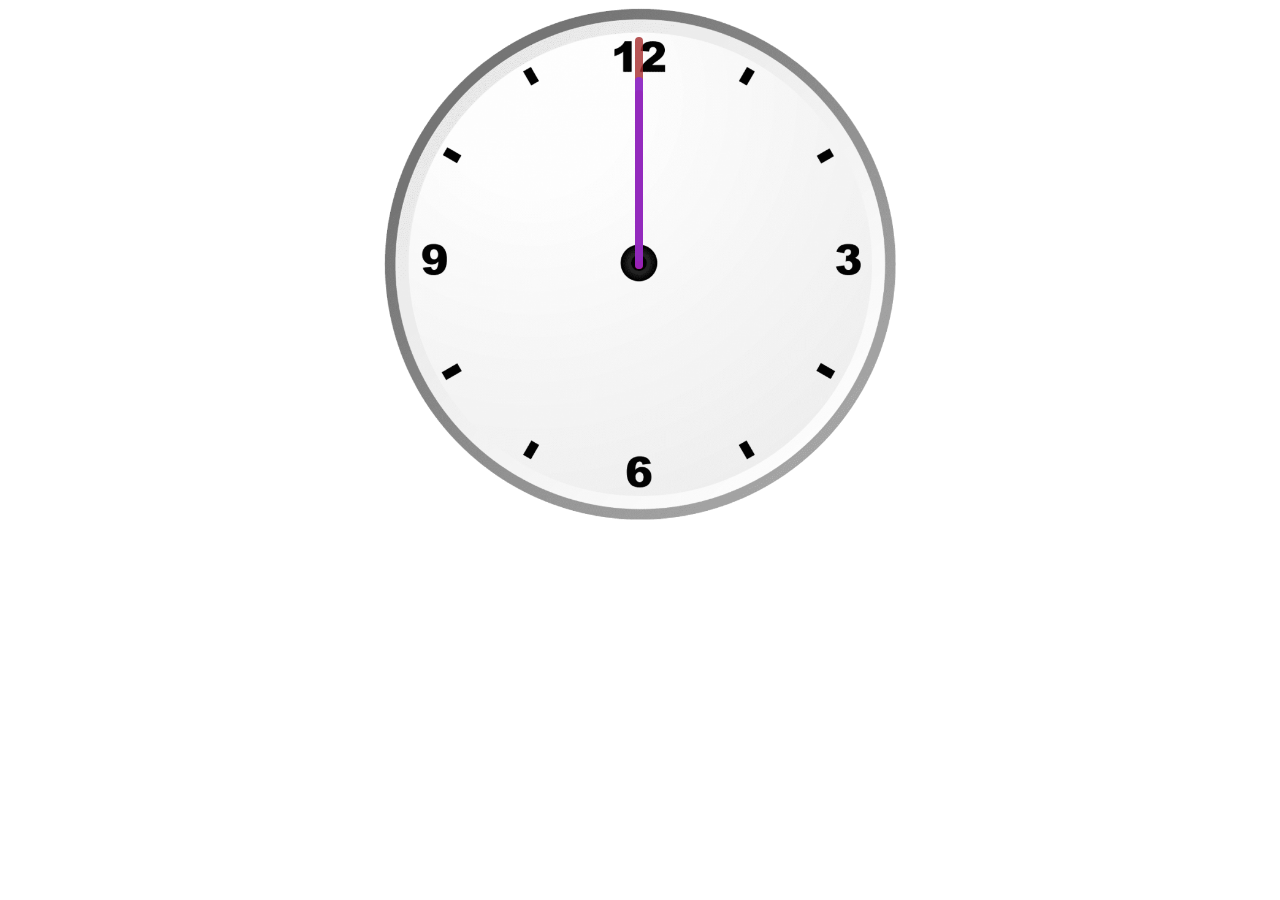
<file: index.html>
<!DOCTYPE html>
<html lang="en">
<head>
    <meta charset="UTF-8">
    <meta name="viewport" content="width=device-width, initial-scale=1.0">
    <title>clock</title>
    <link rel="stylesheet" href="style.css">
    <script src="clock.js"></script>
</head>
<body>
    <div id="clockContainer">
    <div id="hour"></div>
    <div id="minute"></div>
    <div id="second"></div>
</div>
</body>
</html>
</file>
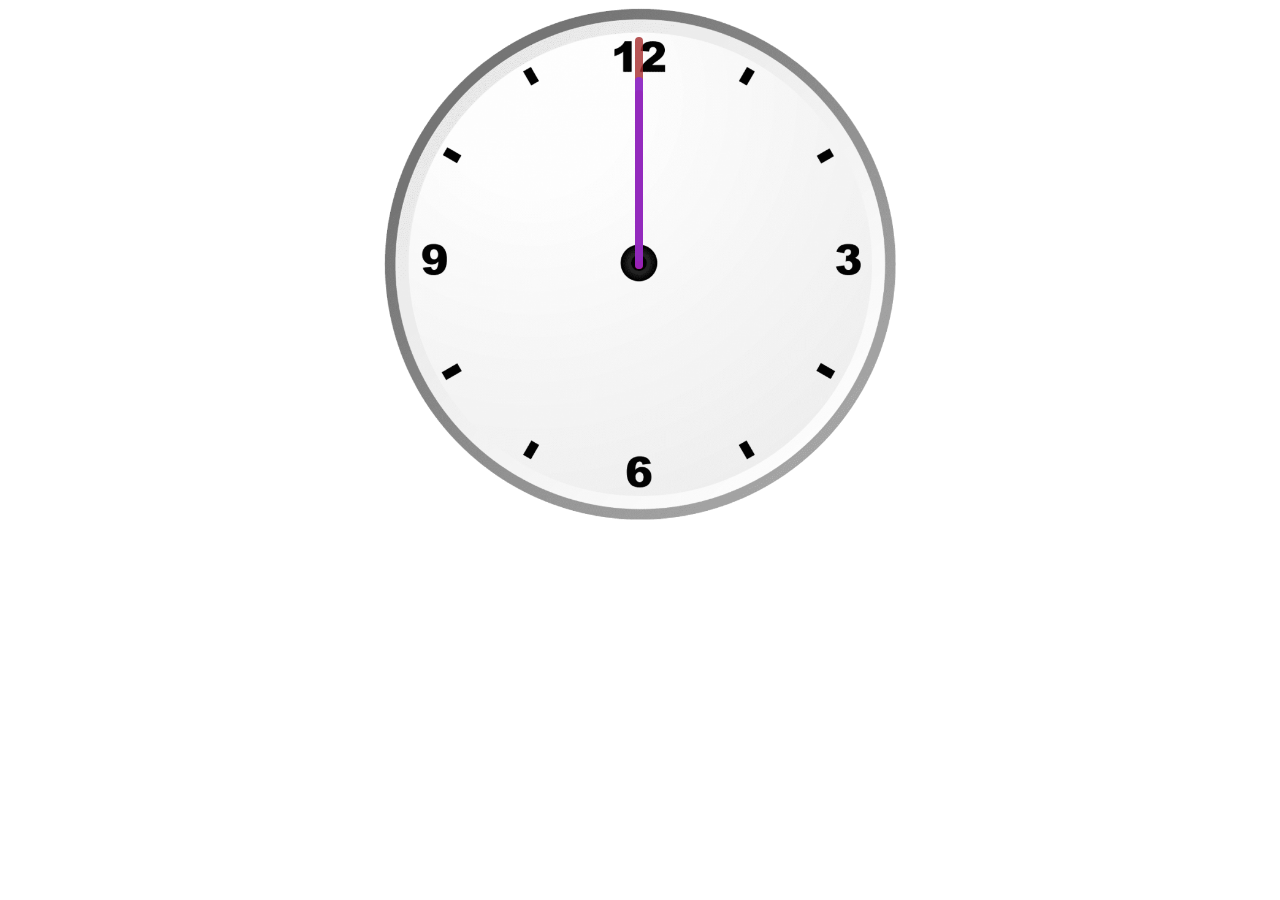
<file: clock.html>
<!DOCTYPE html>
<html lang="en">
<head>
    <meta charset="UTF-8">
    <meta name="viewport" content="width=device-width, initial-scale=1.0">
    <title>clock</title>
    <link rel="stylesheet" href="clock.css">
    <script src="clock.js"></script>
</head>
<body>
    <div id="clockContainer">
    <div id="hour"></div>
    <div id="minute"></div>
    <div id="second"></div>
</div>
</body>
</html>
</file>
<file: style.css>
#clockContainer {
    margin: auto;
    height: 40vw;
    width: 40vw;
    background: url(clock.png) no-repeat;
    background-size: 100%;
}

#hour, #minute, #second{
    position: absolute;
    background: black;
    border-radius: 10px; 
    transform-origin: bottom;
}
#hour{
    width: 0.6%;
    height: 14vw;
    top: 7vw;
    left: 49.6vw;
    opacity: 0.8;  
    background-color: red;
} 
#minute{
    width: 0.6%;
    height: 17.5vw;
    top: 2.9vw;
    left: 49.6vw;
    opacity: 0.8;
    background-color: brown;
}
#second{
    width: 0.6%;
    height: 15vw;
    top: 6vw;
    left: 49.6vw;
    opacity: 0.8;   
    background-color: blueviolet;
}
</file>
<file: clock.css>
#clockContainer {
    margin: auto;
    height: 40vw;
    width: 40vw;
    background: url(clock.png) no-repeat;
    background-size: 100%;
}

#hour, #minute, #second{
    position: absolute;
    background: black;
    border-radius: 10px; 
    transform-origin: bottom;
}
#hour{
    width: 0.6%;
    height: 14vw;
    top: 7vw;
    left: 49.6vw;
    opacity: 0.8;  
    background-color: red;
} 
#minute{
    width: 0.6%;
    height: 17.5vw;
    top: 2.9vw;
    left: 49.6vw;
    opacity: 0.8;
    background-color: brown;
}
#second{
    width: 0.6%;
    height: 15vw;
    top: 6vw;
    left: 49.6vw;
    opacity: 0.8;   
    background-color: blueviolet;
}
</file>
